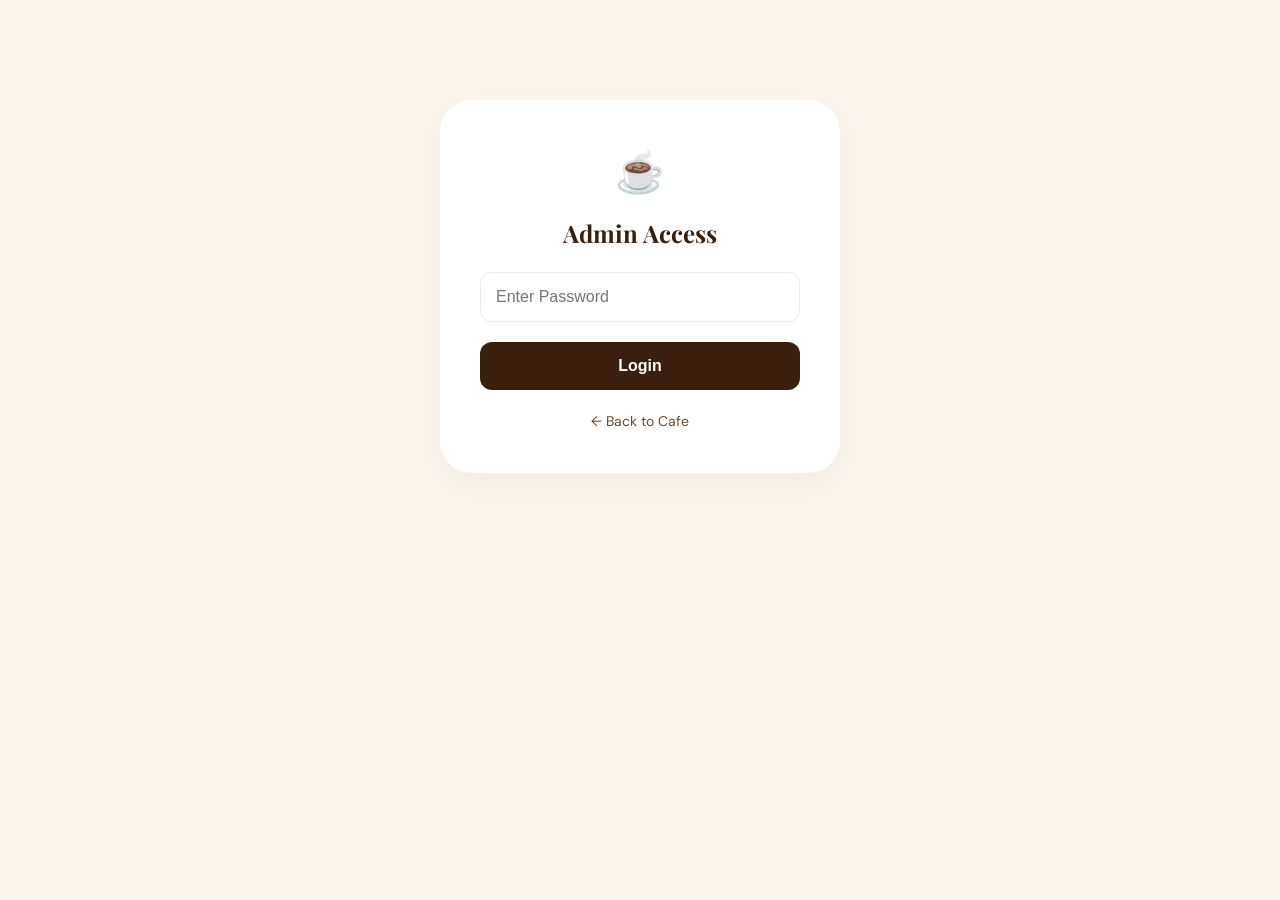
<file: admin.html>
<!DOCTYPE html>
<html lang="en">
<head>
    <meta charset="UTF-8">
    <meta name="viewport" content="width=device-width, initial-scale=1.0">
    <title>One O Eight | Admin Dashboard</title>
    <link href="https://fonts.googleapis.com/css2?family=Playfair+Display:ital,wght@0,400;0,600;0,700;1,400&family=DM+Sans:wght@400;500;600&display=swap" rel="stylesheet">
    <link rel="stylesheet" href="style.css">
    <style>
        body {
            background: var(--cream);
            font-family: 'DM Sans', sans-serif;
        }
        
        .admin-nav {
            background: white;
            padding: 20px 5%;
            display: flex;
            justify-content: space-between;
            align-items: center;
            box-shadow: 0 4px 20px rgba(0,0,0,0.03);
            position: sticky;
            top: 0;
            z-index: 100;
        }
        
        .admin-container {
            max-width: 1200px;
            margin: 40px auto;
            padding: 0 5%;
            display: none; /* hidden until login */
        }
        
        /* LOGIN SCREEN */
        .login-screen {
            max-width: 400px;
            margin: 100px auto;
            background: white;
            padding: 40px;
            border-radius: var(--radius-lg);
            box-shadow: 0 10px 40px rgba(0,0,0,0.05);
            text-align: center;
        }
        
        .login-screen h2 {
            font-family: 'Playfair Display', serif;
            color: var(--espresso);
            margin-bottom: 20px;
        }
        
        .login-input {
            width: 100%;
            padding: 15px;
            border: 1px solid var(--border-light);
            border-radius: var(--radius-sm);
            margin-bottom: 20px;
            font-size: 16px;
        }
        
        .login-btn {
            width: 100%;
            padding: 15px;
            background: var(--espresso);
            color: white;
            border: none;
            border-radius: var(--radius-sm);
            font-size: 16px;
            font-weight: 600;
            cursor: pointer;
        }
        
        .error-msg {
            color: #e74c3c;
            font-size: 14px;
            margin-top: 10px;
            display: none;
        }
        
        /* DASHBOARD GRID */
        .dashboard-header {
            display: flex;
            justify-content: space-between;
            align-items: flex-end;
            margin-bottom: 30px;
        }
        
        .dashboard-header h1 {
            font-family: 'Playfair Display', serif;
            color: var(--espresso);
            font-size: 36px;
            margin-bottom: 10px;
        }
        
        .dashboard-stats {
            display: grid;
            grid-template-columns: repeat(auto-fit, minmax(250px, 1fr));
            gap: 20px;
            margin-bottom: 40px;
        }
        
        .stat-card {
            background: white;
            padding: 30px;
            border-radius: var(--radius-md);
            box-shadow: 0 4px 15px rgba(0,0,0,0.02);
            border-top: 4px solid var(--coffee-brown);
        }
        
        .stat-val {
            font-size: 36px;
            font-family: 'Playfair Display', serif;
            color: var(--espresso);
            margin-bottom: 5px;
            display: block;
        }
        
        .stat-label {
            color: var(--text-mid);
            font-weight: 500;
            text-transform: uppercase;
            letter-spacing: 1px;
            font-size: 12px;
        }
        
        .dashboard-content {
            display: grid;
            grid-template-columns: 2fr 1fr;
            gap: 30px;
        }
        
        .card-panel {
            background: white;
            padding: 30px;
            border-radius: var(--radius-md);
            box-shadow: 0 4px 15px rgba(0,0,0,0.02);
        }
        
        .card-panel h3 {
            font-family: 'Playfair Display', serif;
            color: var(--espresso);
            margin-bottom: 20px;
            padding-bottom: 15px;
            border-bottom: 1px solid var(--border-light);
            display: flex;
            justify-content: space-between;
        }
        
        /* ORDERS LIST */
        .order-item {
            border: 1px solid var(--border-light);
            border-radius: var(--radius-sm);
            padding: 20px;
            margin-bottom: 15px;
        }
        
        .order-header {
            display: flex;
            justify-content: space-between;
            margin-bottom: 15px;
            color: var(--text-mid);
            font-size: 14px;
        }
        
        .order-id {
            font-weight: bold;
            color: var(--espresso);
        }
        
        .order-products {
            list-style: none;
            padding: 0;
            margin-bottom: 15px;
        }
        
        .order-products li {
            display: flex;
            justify-content: space-between;
            padding: 8px 0;
            border-bottom: 1px dashed var(--border-light);
            font-size: 15px;
        }
        
        .order-total {
            text-align: right;
            font-weight: bold;
            color: var(--espresso);
            font-size: 18px;
        }
        
        /* ACTIVITY LOG */
        .activity-list {
            list-style: none;
            padding: 0;
        }
        
        .activity-list li {
            padding: 12px 0;
            border-bottom: 1px solid var(--border-light);
            font-size: 14px;
            line-height: 1.5;
        }
        
        .btn-danger {
            background: #ffeaa7;
            color: #d35400;
            border: 1px solid #fdcb6e;
            padding: 8px 15px;
            border-radius: var(--radius-sm);
            cursor: pointer;
            font-weight: 600;
            font-size: 12px;
            transition: all 0.2s;
        }
        
        .btn-danger:hover {
            background: #fdcb6e;
        }
        
        @media(max-width: 900px) {
            .dashboard-content { grid-template-columns: 1fr; }
        }
        /* MENU MANAGEMENT */
        .menu-table {
            width: 100%;
            border-collapse: collapse;
            margin-top: 20px;
        }
        .menu-table th, .menu-table td {
            padding: 15px;
            text-align: left;
            border-bottom: 1px solid var(--border-light);
        }
        .menu-table th {
            font-weight: 600;
            color: var(--text-mid);
            font-size: 13px;
            text-transform: uppercase;
        }
        .menu-thumb {
            width: 50px;
            height: 50px;
            border-radius: 4px;
            object-fit: cover;
        }
        .action-btns {
            display: flex;
            gap: 10px;
        }
        .btn-edit {
            background: #e3f2fd;
            color: #1976d2;
            border: 1px solid #90caf9;
            padding: 5px 10px;
            border-radius: 4px;
            cursor: pointer;
            font-size: 12px;
        }
        .btn-delete {
            background: #ffebee;
            color: #d32f2f;
            border: 1px solid #ef9a9a;
            padding: 5px 10px;
            border-radius: 4px;
            cursor: pointer;
            font-size: 12px;
        }
        
        /* Modal Styles */
        .modal {
            display: none;
            position: fixed;
            top: 0; left: 0; width: 100%; height: 100%;
            background: rgba(0,0,0,0.5);
            z-index: 1000;
            justify-content: center;
            align-items: center;
        }
        .modal-content {
            background: white;
            padding: 40px;
            border-radius: var(--radius-md);
            width: 90%;
            max-width: 500px;
            box-shadow: 0 10px 40px rgba(0,0,0,0.2);
        }
        .modal-header {
            display: flex;
            justify-content: space-between;
            align-items: center;
            margin-bottom: 25px;
        }
        .modal-header h3 {
            margin: 0;
            font-family: 'Playfair Display', serif;
        }
        .close-modal {
            background: none; border: none; font-size: 24px; cursor: pointer;
        }
        .form-group {
            margin-bottom: 15px;
        }
        .form-group label {
            display: block;
            font-size: 14px;
            font-weight: 600;
            margin-bottom: 5px;
            color: var(--text-mid);
        }
        .form-control {
            width: 100%;
            padding: 10px;
            border: 1px solid var(--border-light);
            border-radius: 4px;
            font-family: inherit;
        }
        .btn-save {
            width: 100%;
            padding: 12px;
            background: var(--espresso);
            color: white;
            border: none;
            border-radius: 4px;
            font-weight: 600;
            cursor: pointer;
            margin-top: 10px;
        }

        .tab-nav {
            display: flex;
            gap: 20px;
            margin-bottom: 30px;
            border-bottom: 1px solid var(--border-light);
            padding-bottom: 10px;
        }
        .tab-btn {
            background: none; border: none; font-weight: 600; color: var(--text-mid); cursor: pointer; padding: 5px 0; position: relative;
        }
        .tab-btn.active {
            color: var(--espresso);
        }
        .tab-btn.active::after {
            content: ''; position: absolute; bottom: -11px; left: 0; width: 100%; height: 2px; background: var(--espresso);
        }
    </style>
</head>
<body>

    <!-- LOGIN SCREEN -->
    <div class="login-screen" id="login-screen">
        <div style="font-size: 40px; margin-bottom: 10px;">☕</div>
        <h2>Admin Access</h2>
        <input type="password" id="admin-pwd" class="login-input" placeholder="Enter Password" onkeypress="handleEnter(event)">
        <button class="login-btn" onclick="checkLogin()">Login</button>
        <div class="error-msg" id="login-error">Incorrect password. Hint: admin123</div>
        <a href="index.html" style="display: block; margin-top: 20px; color: var(--text-mid); text-decoration: none; font-size: 14px;">← Back to Cafe</a>
    </div>

    <!-- DASHBOARD -->
    <div id="admin-dashboard" style="display: none;">
        <nav class="admin-nav">
            <div class="nav-logo">
                <span class="nav-logo-text">ONE O EIGHT</span>
                <span class="nav-logo-sub">ADMINISTRATOR</span>
            </div>
            <div>
                <a href="index.html" style="color: var(--espresso); font-weight: 600; text-decoration: none; margin-right: 20px;">View Live Site</a>
                <button onclick="logout()" style="background: none; border: none; font-weight: bold; cursor: pointer; color: var(--text-mid);">Logout</button>
            </div>
        </nav>
        
        <div class="admin-container">
            <div class="tab-nav">
                <button class="tab-btn active" onclick="switchTab('overview')">Overview</button>
                <button class="tab-btn" onclick="switchTab('menu')">Menu Management</button>
            </div>

            <div id="overview-tab">
                <div class="dashboard-header">
                    <div>
                        <h1>Overview</h1>
                        <p>Live session statistics and orders.</p>
                    </div>
                    <button class="btn-danger" onclick="clearData()">Clear All Data</button>
                </div>
                
                <div class="dashboard-stats">
                    <div class="stat-card">
                        <span class="stat-val" id="stat-orders">0</span>
                        <span class="stat-label">Total Orders</span>
                    </div>
                    <div class="stat-card">
                        <span class="stat-val" id="stat-revenue">₹0</span>
                        <span class="stat-label">Total Revenue</span>
                    </div>
                    <div class="stat-card">
                        <span class="stat-val" id="stat-bookings">0</span>
                        <span class="stat-label">Table Bookings</span>
                    </div>
                </div>
                
                <div class="dashboard-content">
                    <div class="card-panel">
                        <h3>Recent Orders</h3>
                        <div id="orders-container">
                            <!-- Orders rendered by JS -->
                            <div style="color: var(--text-light); text-align: center; padding: 40px 0;">No orders placed yet.</div>
                        </div>
                    </div>
                    
                    <div class="card-panel">
                        <h3>Activity Log</h3>
                        <ul class="activity-list" id="activity-list">
                            <!-- Activity rendered by JS -->
                            <li style="color: var(--text-light);">No recent activity.</li>
                        </ul>
                    </div>
                </div>
            </div>

            <div id="menu-tab" style="display: none;">
                <div class="dashboard-header">
                    <div>
                        <h1>Menu Management</h1>
                        <p>Add, edit, or remove items from your menu.</p>
                    </div>
                    <button class="login-btn" style="width: auto; padding: 10px 20px;" onclick="openAddModal()">Add New Item</button>
                </div>
                
                <div class="card-panel">
                    <table class="menu-table">
                        <thead>
                            <tr>
                                <th>Image</th>
                                <th>Name</th>
                                <th>Category</th>
                                <th>Price</th>
                                <th>Actions</th>
                            </tr>
                        </thead>
                        <tbody id="menu-management-list">
                            <!-- Items rendered by JS -->
                        </tbody>
                    </table>
                </div>
            </div>
        </div>
    </div>

    <!-- MODAL FOR ADD/EDIT ITEM -->
    <div class="modal" id="item-modal">
        <div class="modal-content">
            <div class="modal-header">
                <h3 id="modal-title">Add Menu Item</h3>
                <button class="close-modal" onclick="closeModal()">×</button>
            </div>
            <form id="item-form" onsubmit="saveItem(event)">
                <input type="hidden" id="edit-id">
                <div class="form-group">
                    <label>Item Name</label>
                    <input type="text" id="item-name" class="form-control" required placeholder="e.g. Avocado Toast">
                </div>
                <div class="form-group">
                    <label>Category</label>
                    <select id="item-cat" class="form-control" required>
                        <option value="coffee">Coffee</option>
                        <option value="smoothies">Smoothies</option>
                        <option value="cold">Cold Coffee</option>
                        <option value="wellness">Wellness</option>
                    </select>
                </div>
                <div class="form-group">
                    <label>Price (₹)</label>
                    <input type="number" id="item-price" class="form-control" required placeholder="e.g. 250">
                </div>
                <div class="form-group">
                    <label>Product Image</label>
                    <input type="file" id="item-image-file" class="form-control" accept="image/*">
                    <input type="hidden" id="item-img-url">
                    <div id="upload-status" style="font-size: 11px; color: var(--text-light); margin-top: 4px;"></div>
                </div>
                <div class="form-group">
                    <label>Tags (comma separated)</label>
                    <input type="text" id="item-tags" class="form-control" placeholder="e.g. vegan, wholefood, protein">
                </div>
                <button type="submit" class="btn-save">Save Item</button>
            </form>
        </div>
    </div>


    <script src="admin.js"></script>
</body>
</html>
</file>
<file: style.css>
/* ===== IMPORTS ===== */
@import url('https://fonts.googleapis.com/css2?family=Playfair+Display:ital,wght@0,400;0,600;0,700;1,400&family=DM+Sans:wght@300;400;500;600&display=swap');

/* ===== RESET & BASE ===== */
*, *::before, *::after {
    margin: 0;
    padding: 0;
    box-sizing: border-box;
}

:root {
    --cream: #fdf6ee;
    --warm-white: #fffdf9;
    --biscuit: #f5e6cf;
    --tan: #e8d0a9;
    --coffee-brown: #6b3f1f;
    --espresso: #3b1f0e;
    --mocha: #a0522d;
    --sage: #7a9e7e;
    --sage-light: #d4e6d5;
    --dusty-rose: #e8a598;
    --rose-light: #fce8e4;
    --sky: #a8c8e8;
    --sky-light: #e4f0f8;
    --gold: #c9963a;
    --gold-light: #fdf0d6;
    --text-dark: #2c1a0e;
    --text-mid: #6b4a30;
    --text-light: #a07850;
    --shadow-warm: rgba(107, 63, 31, 0.08);
    --shadow-md: rgba(107, 63, 31, 0.14);
    --shadow-lg: rgba(107, 63, 31, 0.2);
    --border-light: rgba(107, 63, 31, 0.1);
    --radius-sm: 12px;
    --radius-md: 20px;
    --radius-lg: 32px;
    --radius-xl: 48px;
}

html { scroll-behavior: smooth; }

body {
    font-family: 'DM Sans', sans-serif;
    background-color: var(--cream);
    color: var(--text-dark);
    overflow-x: hidden;
    line-height: 1.6;
}

/* ===== SCROLLBAR ===== */
::-webkit-scrollbar { width: 6px; }
::-webkit-scrollbar-track { background: var(--biscuit); }
::-webkit-scrollbar-thumb { background: var(--tan); border-radius: 10px; }

/* ===== NAV ===== */
nav {
    position: fixed;
    top: 0;
    width: 100%;
    z-index: 1000;
    padding: 0 6%;
    height: 72px;
    display: flex;
    align-items: center;
    justify-content: space-between;
    background: rgba(253, 246, 238, 0.85);
    backdrop-filter: blur(20px);
    -webkit-backdrop-filter: blur(20px);
    border-bottom: 1px solid var(--border-light);
    transition: all 0.3s ease;
}

.nav-logo {
    display: flex;
    align-items: center;
    gap: 10px;
    cursor: pointer;
}

.nav-logo-icon {
    width: 38px;
    height: 38px;
    background: var(--coffee-brown);
    border-radius: 50%;
    display: flex;
    align-items: center;
    justify-content: center;
    font-size: 18px;
    flex-shrink: 0;
}

.nav-logo-text {
    font-family: 'Playfair Display', serif;
    font-size: 20px;
    font-weight: 700;
    color: var(--espresso);
    letter-spacing: 0.3px;
    line-height: 1.1;
}

.nav-logo-sub {
    font-size: 10px;
    font-weight: 400;
    color: var(--text-light);
    letter-spacing: 2px;
    text-transform: uppercase;
    display: block;
}

.nav-links {
    display: flex;
    align-items: center;
    gap: 8px;
}

.nav-links a {
    color: var(--text-mid);
    text-decoration: none;
    font-size: 14px;
    font-weight: 500;
    padding: 8px 18px;
    border-radius: 50px;
    transition: all 0.25s ease;
    letter-spacing: 0.3px;
}

.nav-links a:hover {
    background: var(--biscuit);
    color: var(--coffee-brown);
}

.nav-cta {
    background: var(--coffee-brown) !important;
    color: white !important;
    padding: 9px 22px !important;
}

.nav-cta:hover {
    background: var(--espresso) !important;
    color: white !important;
}

/* ===== HERO ===== */
.hero {
    min-height: 100vh;
    display: grid;
    grid-template-columns: 1fr 1fr;
    align-items: center;
    padding: 0 8%;
    gap: 60px;
    padding-top: 72px;
    background: var(--warm-white);
    position: relative;
    overflow: hidden;
}

.hero::before {
    content: '';
    position: absolute;
    top: -100px;
    right: -100px;
    width: 600px;
    height: 600px;
    border-radius: 50%;
    background: radial-gradient(circle, var(--biscuit) 0%, transparent 70%);
    z-index: 0;
}

.hero::after {
    content: '';
    position: absolute;
    bottom: -80px;
    left: 10%;
    width: 400px;
    height: 400px;
    border-radius: 50%;
    background: radial-gradient(circle, var(--sage-light) 0%, transparent 70%);
    z-index: 0;
    opacity: 0.6;
}

.hero-content {
    position: relative;
    z-index: 1;
}

.hero-badge {
    display: inline-flex;
    align-items: center;
    gap: 8px;
    background: var(--gold-light);
    border: 1px solid rgba(201, 150, 58, 0.25);
    color: var(--gold);
    font-size: 12px;
    font-weight: 600;
    letter-spacing: 1.5px;
    text-transform: uppercase;
    padding: 7px 16px;
    border-radius: 50px;
    margin-bottom: 28px;
    animation: fadeUp 0.8s ease both;
}

.hero-badge::before {
    content: '✦';
    font-size: 10px;
}

.hero h1 {
    font-family: 'Playfair Display', serif;
    font-size: clamp(42px, 5vw, 68px);
    font-weight: 700;
    line-height: 1.1;
    color: var(--espresso);
    margin-bottom: 20px;
    animation: fadeUp 0.8s ease 0.1s both;
}

.hero h1 em {
    font-style: italic;
    color: var(--mocha);
}

.hero-desc {
    font-size: 17px;
    color: var(--text-mid);
    font-weight: 300;
    max-width: 460px;
    line-height: 1.8;
    margin-bottom: 40px;
    animation: fadeUp 0.8s ease 0.2s both;
}

.hero-actions {
    display: flex;
    gap: 14px;
    flex-wrap: wrap;
    animation: fadeUp 0.8s ease 0.3s both;
}

.btn-primary {
    display: inline-flex;
    align-items: center;
    gap: 8px;
    padding: 15px 30px;
    background: var(--coffee-brown);
    color: white;
    border: none;
    border-radius: 50px;
    font-family: 'DM Sans', sans-serif;
    font-size: 15px;
    font-weight: 600;
    cursor: pointer;
    text-decoration: none;
    transition: all 0.3s ease;
    box-shadow: 0 4px 20px rgba(107, 63, 31, 0.3);
    letter-spacing: 0.2px;
}

.btn-primary:hover {
    background: var(--espresso);
    transform: translateY(-2px);
    box-shadow: 0 8px 28px rgba(107, 63, 31, 0.4);
}

.btn-secondary {
    display: inline-flex;
    align-items: center;
    gap: 8px;
    padding: 15px 28px;
    background: transparent;
    color: var(--coffee-brown);
    border: 1.5px solid var(--coffee-brown);
    border-radius: 50px;
    font-family: 'DM Sans', sans-serif;
    font-size: 15px;
    font-weight: 600;
    cursor: pointer;
    text-decoration: none;
    transition: all 0.3s ease;
}

.btn-secondary:hover {
    background: var(--biscuit);
    transform: translateY(-2px);
}

/* Hero Image Collage */
.hero-visual {
    position: relative;
    z-index: 1;
    height: 580px;
    animation: fadeIn 1s ease 0.4s both;
}

.hero-img-main {
    position: absolute;
    width: 340px;
    height: 400px;
    object-fit: cover;
    border-radius: var(--radius-lg);
    top: 0;
    right: 0;
    box-shadow: 0 20px 60px var(--shadow-lg);
}

.hero-img-small {
    position: absolute;
    width: 200px;
    height: 220px;
    object-fit: cover;
    border-radius: var(--radius-md);
    bottom: 0;
    left: 0;
    box-shadow: 0 12px 40px var(--shadow-md);
    border: 4px solid var(--warm-white);
}

.hero-float-card {
    position: absolute;
    bottom: 80px;
    right: 10px;
    background: white;
    border-radius: var(--radius-md);
    padding: 16px 20px;
    box-shadow: 0 8px 30px var(--shadow-md);
    display: flex;
    align-items: center;
    gap: 12px;
    font-size: 13px;
    font-weight: 600;
    color: var(--espresso);
    animation: float 3s ease-in-out infinite;
    border: 1px solid var(--border-light);
}

.hero-float-card .float-emoji {
    font-size: 28px;
}

.hero-float-card .float-label {
    font-size: 11px;
    font-weight: 400;
    color: var(--text-light);
    display: block;
    margin-top: 2px;
}

/* ===== STATS STRIP ===== */
.stats-strip {
    background: var(--coffee-brown);
    padding: 24px 8%;
    display: flex;
    justify-content: space-around;
    gap: 20px;
    flex-wrap: wrap;
}

.stat-item {
    text-align: center;
    color: white;
}

.stat-number {
    font-family: 'Playfair Display', serif;
    font-size: 28px;
    font-weight: 700;
    display: block;
}

.stat-label {
    font-size: 12px;
    opacity: 0.7;
    letter-spacing: 1.5px;
    text-transform: uppercase;
    font-weight: 400;
}

/* ===== MENU SECTION ===== */
.menu-section {
    padding: 80px 6% 60px;
    background: var(--warm-white);
}

.section-header {
    text-align: center;
    margin-bottom: 60px;
}

.section-eyebrow {
    display: inline-block;
    font-size: 12px;
    font-weight: 600;
    letter-spacing: 2.5px;
    text-transform: uppercase;
    color: var(--mocha);
    margin-bottom: 14px;
}

.section-header h2 {
    font-family: 'Playfair Display', serif;
    font-size: clamp(32px, 4vw, 48px);
    font-weight: 700;
    color: var(--espresso);
    line-height: 1.2;
    margin-bottom: 14px;
}

.section-header p {
    font-size: 16px;
    color: var(--text-light);
    font-weight: 300;
    max-width: 500px;
    margin: 0 auto;
}

/* Category Filter Tabs */
.category-tabs {
    display: flex;
    justify-content: center;
    gap: 10px;
    flex-wrap: wrap;
    margin-bottom: 50px;
}

.cat-tab {
    padding: 10px 22px;
    border-radius: 50px;
    font-size: 14px;
    font-weight: 500;
    cursor: pointer;
    border: 1.5px solid var(--border-light);
    background: transparent;
    color: var(--text-mid);
    transition: all 0.25s ease;
    font-family: 'DM Sans', sans-serif;
    display: flex;
    align-items: center;
    gap: 7px;
}

.cat-tab:hover {
    border-color: var(--coffee-brown);
    color: var(--coffee-brown);
    background: var(--gold-light);
}

.cat-tab.active {
    background: var(--coffee-brown);
    color: white;
    border-color: var(--coffee-brown);
    box-shadow: 0 4px 16px rgba(107, 63, 31, 0.25);
}

/* Category Block */
.category-block {
    margin-bottom: 70px;
}

.category-block.hidden { display: none; }

.category-heading {
    display: flex;
    align-items: center;
    gap: 16px;
    margin-bottom: 32px;
}

.category-heading h3 {
    font-family: 'Playfair Display', serif;
    font-size: 26px;
    font-weight: 600;
    color: var(--espresso);
}

.category-line {
    flex: 1;
    height: 1px;
    background: linear-gradient(to right, var(--tan), transparent);
}

.category-emoji {
    font-size: 22px;
}

/* Menu Grid */
.menu-grid {
    display: grid;
    grid-template-columns: repeat(auto-fill, minmax(260px, 1fr));
    gap: 24px;
}

/* Menu Card */
.menu-card {
    background: white;
    border-radius: var(--radius-md);
    overflow: hidden;
    border: 1px solid var(--border-light);
    transition: all 0.35s cubic-bezier(0.4, 0, 0.2, 1);
    cursor: pointer;
    position: relative;
}

.menu-card:hover {
    transform: translateY(-8px);
    box-shadow: 0 20px 50px var(--shadow-md);
    border-color: var(--tan);
}

.card-img-wrap {
    position: relative;
    height: 180px;
    overflow: hidden;
    background: var(--biscuit);
}

.card-img-wrap img {
    width: 100%;
    height: 100%;
    object-fit: cover;
    transition: transform 0.5s ease;
}

.menu-card:hover .card-img-wrap img {
    transform: scale(1.07);
}

.card-img-placeholder {
    width: 100%;
    height: 100%;
    display: flex;
    align-items: center;
    justify-content: center;
    font-size: 52px;
    background: linear-gradient(135deg, var(--biscuit), var(--tan));
}

.card-tags-overlay {
    position: absolute;
    top: 12px;
    left: 12px;
    display: flex;
    flex-direction: column;
    gap: 6px;
}

.tag {
    display: inline-flex;
    align-items: center;
    gap: 5px;
    font-size: 10px;
    font-weight: 700;
    padding: 4px 10px;
    border-radius: 50px;
    letter-spacing: 0.8px;
    text-transform: uppercase;
    backdrop-filter: blur(8px);
}

.tag.vegan {
    background: rgba(122, 158, 126, 0.9);
    color: white;
}

.tag.sugar-free {
    background: rgba(168, 200, 232, 0.9);
    color: #1a4a70;
}

.tag.protein {
    background: rgba(232, 165, 152, 0.9);
    color: #7a2010;
}

.tag.wholefood {
    background: rgba(201, 150, 58, 0.9);
    color: white;
}

.card-body {
    padding: 18px 20px 20px;
}

.card-name {
    font-family: 'Playfair Display', serif;
    font-size: 18px;
    font-weight: 600;
    color: var(--espresso);
    margin-bottom: 8px;
    line-height: 1.3;
}

.card-footer {
    display: flex;
    align-items: center;
    justify-content: space-between;
    margin-top: 14px;
}

.card-price {
    font-size: 20px;
    font-weight: 700;
    color: var(--coffee-brown);
    font-family: 'Playfair Display', serif;
}

.card-price span {
    font-size: 13px;
    font-weight: 400;
    color: var(--text-light);
    font-family: 'DM Sans', sans-serif;
}

.card-add-btn {
    width: 36px;
    height: 36px;
    border-radius: 50%;
    background: var(--coffee-brown);
    color: white;
    border: none;
    font-size: 20px;
    display: flex;
    align-items: center;
    justify-content: center;
    cursor: pointer;
    transition: all 0.25s ease;
    line-height: 1;
}

.card-add-btn:hover {
    background: var(--espresso);
    transform: scale(1.1);
}

/* ===== BOOKING SECTION ===== */
.booking-section {
    padding: 80px 6%;
    background: var(--biscuit);
}

.booking-wrap {
    max-width: 680px;
    margin: 0 auto;
    background: white;
    border-radius: var(--radius-lg);
    padding: 56px;
    box-shadow: 0 20px 60px var(--shadow-warm);
    text-align: center;
    border: 1px solid var(--border-light);
}

.booking-wrap .section-header {
    margin-bottom: 36px;
}

.form-grid {
    display: grid;
    grid-template-columns: 1fr 1fr;
    gap: 16px;
    margin-bottom: 16px;
}

.form-field {
    display: flex;
    flex-direction: column;
    align-items: flex-start;
    gap: 6px;
}

.form-field.full { grid-column: 1 / -1; }

.form-field label {
    font-size: 12px;
    font-weight: 600;
    letter-spacing: 1px;
    text-transform: uppercase;
    color: var(--text-light);
}

.form-input {
    width: 100%;
    padding: 13px 18px;
    border: 1.5px solid var(--border-light);
    border-radius: var(--radius-sm);
    font-family: 'DM Sans', sans-serif;
    font-size: 15px;
    color: var(--text-dark);
    background: var(--warm-white);
    outline: none;
    transition: all 0.25s ease;
    -webkit-appearance: none;
    appearance: none;
}

.form-input:focus {
    border-color: var(--coffee-brown);
    background: white;
    box-shadow: 0 0 0 3px rgba(107, 63, 31, 0.08);
}

.form-input option { background: white; }

.btn-book {
    width: 100%;
    padding: 16px;
    border-radius: var(--radius-sm);
    background: var(--coffee-brown);
    color: white;
    font-family: 'DM Sans', sans-serif;
    font-size: 16px;
    font-weight: 600;
    border: none;
    cursor: pointer;
    transition: all 0.3s ease;
    margin-top: 8px;
    letter-spacing: 0.3px;
}

.btn-book:hover {
    background: var(--espresso);
    transform: translateY(-2px);
    box-shadow: 0 8px 24px rgba(107, 63, 31, 0.3);
}

.confirm-msg {
    margin-top: 18px;
    color: var(--sage);
    font-weight: 600;
    font-size: 15px;
    display: flex;
    align-items: center;
    justify-content: center;
    gap: 8px;
}

/* ===== ADMIN SECTION ===== */
.admin-section {
    display: none;
    padding: 80px 6%;
    background: var(--warm-white);
}

.admin-wrap {
    max-width: 700px;
    margin: 0 auto;
}

.admin-stats {
    display: grid;
    grid-template-columns: repeat(3, 1fr);
    gap: 20px;
    margin-bottom: 36px;
}

.admin-stat {
    background: white;
    border: 1px solid var(--border-light);
    border-radius: var(--radius-md);
    padding: 28px 20px;
    text-align: center;
    box-shadow: 0 4px 16px var(--shadow-warm);
}

.admin-stat-val {
    font-family: 'Playfair Display', serif;
    font-size: 36px;
    font-weight: 700;
    color: var(--coffee-brown);
    display: block;
    margin-bottom: 6px;
}

.admin-stat-label {
    font-size: 12px;
    color: var(--text-light);
    text-transform: uppercase;
    letter-spacing: 1.5px;
    font-weight: 500;
}

.admin-actions {
    display: flex;
    gap: 14px;
    justify-content: center;
    flex-wrap: wrap;
}

.btn-admin {
    padding: 13px 28px;
    border-radius: var(--radius-sm);
    font-family: 'DM Sans', sans-serif;
    font-size: 14px;
    font-weight: 600;
    cursor: pointer;
    border: 1.5px solid var(--coffee-brown);
    transition: all 0.25s ease;
    letter-spacing: 0.3px;
}

.btn-admin.filled {
    background: var(--coffee-brown);
    color: white;
}

.btn-admin.filled:hover {
    background: var(--espresso);
    box-shadow: 0 6px 20px rgba(107, 63, 31, 0.3);
    transform: translateY(-2px);
}

.btn-admin.outline {
    background: transparent;
    color: var(--coffee-brown);
}

.btn-admin.outline:hover {
    background: var(--biscuit);
    transform: translateY(-2px);
}

/* ===== FOOTER ===== */
footer {
    background: var(--espresso);
    color: rgba(255,255,255,0.75);
    text-align: center;
    padding: 32px 6%;
    font-size: 13px;
    line-height: 2;
}

footer strong {
    color: var(--tan);
    font-family: 'Playfair Display', serif;
    font-size: 16px;
    font-weight: 600;
    display: block;
    margin-bottom: 4px;
}

/* ===== ANIMATIONS ===== */
@keyframes fadeUp {
    from { opacity: 0; transform: translateY(24px); }
    to { opacity: 1; transform: translateY(0); }
}

@keyframes fadeIn {
    from { opacity: 0; }
    to { opacity: 1; }
}

@keyframes float {
    0%, 100% { transform: translateY(0); }
    50% { transform: translateY(-10px); }
}

/* ===== RESPONSIVE ===== */
@media (max-width: 900px) {
    .hero {
        grid-template-columns: 1fr;
        padding: 100px 6% 60px;
        text-align: center;
    }

    .hero-visual { display: none; }

    .hero-actions { justify-content: center; }

    .form-grid { grid-template-columns: 1fr; }

    .admin-stats { grid-template-columns: 1fr 1fr; }
}

@media (max-width: 600px) {
    .nav-links a:not(.nav-cta) { display: none; }
    .menu-grid { grid-template-columns: 1fr; }
    .booking-wrap { padding: 32px 20px; }
    .stats-strip { padding: 20px 5%; }
    .admin-stats { grid-template-columns: 1fr; }
}

/* ===== CART SYSTEM ===== */
.cart-float-btn {
    position: fixed;
    bottom: 30px;
    right: 30px;
    width: 60px;
    height: 60px;
    border-radius: 50%;
    background: var(--coffee-brown);
    color: white;
    border: none;
    font-size: 24px;
    cursor: pointer;
    box-shadow: 0 10px 30px var(--shadow-lg);
    z-index: 1000;
    transition: all 0.3s ease;
    display: none;
}

.cart-float-btn.visible {
    display: flex;
    align-items: center;
    justify-content: center;
}

.cart-float-btn:hover {
    transform: translateY(-5px);
    background: var(--espresso);
}

.cart-badge {
    position: absolute;
    top: -5px;
    right: -5px;
    background: #e74c3c;
    color: white;
    font-size: 12px;
    font-weight: bold;
    width: 24px;
    height: 24px;
    border-radius: 50%;
    display: flex;
    align-items: center;
    justify-content: center;
    border: 2px solid var(--cream);
}

.cart-overlay {
    position: fixed;
    top: 0;
    left: 0;
    width: 100%;
    height: 100%;
    background: rgba(0,0,0,0.5);
    z-index: 1001;
    backdrop-filter: blur(4px);
    opacity: 0;
    visibility: hidden;
    transition: all 0.3s ease;
}

.cart-overlay.active {
    opacity: 1;
    visibility: visible;
}

.cart-sidebar {
    position: fixed;
    top: 0;
    right: -400px;
    width: 400px;
    max-width: 100vw;
    height: 100vh;
    background: var(--warm-white);
    z-index: 1002;
    box-shadow: -10px 0 30px rgba(0,0,0,0.1);
    transition: right 0.3s ease;
    display: flex;
    flex-direction: column;
}

.cart-sidebar.active {
    right: 0;
}

.cart-header {
    padding: 20px 30px;
    border-bottom: 1px solid var(--border-light);
    display: flex;
    justify-content: space-between;
    align-items: center;
    background: white;
}

.cart-header h3 {
    font-family: 'Playfair Display', serif;
    color: var(--espresso);
    font-size: 22px;
}

.close-cart {
    background: none;
    border: none;
    font-size: 28px;
    cursor: pointer;
    color: var(--text-light);
}

.cart-items {
    flex: 1;
    overflow-y: auto;
    padding: 20px 30px;
}

.empty-cart-msg {
    text-align: center;
    color: var(--text-light);
    margin-top: 50px;
    font-size: 16px;
}

.cart-item {
    display: flex;
    justify-content: space-between;
    align-items: center;
    padding: 15px 0;
    border-bottom: 1px dashed var(--border-light);
}

.cart-item-info {
    flex: 1;
}

.cart-item-name {
    font-weight: 600;
    color: var(--text-dark);
    margin-bottom: 5px;
    font-size: 15px;
}

.cart-item-price {
    color: var(--coffee-brown);
    font-size: 14px;
}

.cart-item-actions {
    display: flex;
    align-items: center;
    gap: 10px;
}

.qty-btn {
    width: 28px;
    height: 28px;
    border-radius: 5px;
    border: 1px solid var(--border-light);
    background: white;
    cursor: pointer;
    display: flex;
    align-items: center;
    justify-content: center;
    color: var(--text-dark);
}

.qty-display {
    font-size: 14px;
    font-weight: 600;
    width: 20px;
    text-align: center;
}

.cart-footer {
    padding: 20px 30px;
    background: white;
    border-top: 1px solid var(--border-light);
}

.cart-summary-line {
    display: flex;
    justify-content: space-between;
    margin-bottom: 10px;
    color: var(--text-mid);
    font-size: 15px;
}

.cart-summary-line.total {
    font-weight: 700;
    font-size: 20px;
    color: var(--espresso);
    margin-top: 15px;
    padding-top: 15px;
    border-top: 1px solid var(--border-light);
}

.btn-checkout {
    width: 100%;
    padding: 15px;
    background: var(--coffee-brown);
    color: white;
    border: none;
    border-radius: var(--radius-sm);
    font-size: 16px;
    font-weight: 600;
    margin-top: 20px;
    cursor: pointer;
    transition: all 0.3s;
}

.btn-checkout:disabled {
    background: var(--border-light);
    cursor: not-allowed;
}

/* ===== NAV ORDER BUTTON ===== */
.nav-order-btn {
    background: linear-gradient(135deg, var(--mocha), var(--coffee-brown)) !important;
    color: white !important;
    padding: 9px 20px !important;
    border-radius: 50px !important;
    font-weight: 600 !important;
    font-size: 13px !important;
    letter-spacing: 0.2px !important;
    box-shadow: 0 4px 14px rgba(107, 63, 31, 0.25) !important;
    transition: all 0.3s ease !important;
}

.nav-order-btn:hover {
    transform: translateY(-2px) !important;
    box-shadow: 0 8px 22px rgba(107, 63, 31, 0.4) !important;
    background: linear-gradient(135deg, var(--coffee-brown), var(--espresso)) !important;
}

/* ===== INFO / VISIT US SECTION ===== */
.info-section {
    padding: 80px 6%;
    background: var(--cream);
}

.info-grid {
    display: grid;
    grid-template-columns: repeat(3, 1fr);
    gap: 28px;
    max-width: 1100px;
    margin: 0 auto;
}

.info-card {
    background: white;
    border-radius: var(--radius-md);
    border: 1px solid var(--border-light);
    padding: 36px 28px;
    text-align: center;
    box-shadow: 0 4px 20px var(--shadow-warm);
    transition: all 0.35s cubic-bezier(0.4, 0, 0.2, 1);
}

.info-card:hover {
    transform: translateY(-6px);
    box-shadow: 0 16px 48px var(--shadow-md);
    border-color: var(--tan);
}

.info-card-icon {
    font-size: 34px;
    margin-bottom: 14px;
    display: block;
}

.info-card h3 {
    font-family: 'Playfair Display', serif;
    font-size: 20px;
    font-weight: 600;
    color: var(--espresso);
    margin-bottom: 12px;
}

.info-card p {
    font-size: 14px;
    color: var(--text-mid);
    line-height: 1.75;
}

.info-link {
    display: inline-block;
    margin-top: 14px;
    color: var(--coffee-brown);
    font-size: 14px;
    font-weight: 600;
    text-decoration: none;
    letter-spacing: 0.2px;
    transition: all 0.25s ease;
}

.info-link:hover {
    color: var(--espresso);
    letter-spacing: 0.5px;
}

.info-phone {
    display: block;
    font-size: 26px;
    font-family: 'Playfair Display', serif;
    font-weight: 700;
    color: var(--coffee-brown);
    text-decoration: none;
    margin-top: 4px;
    transition: all 0.25s ease;
}

.info-phone:hover {
    color: var(--espresso);
}

.info-divider {
    width: 40px;
    height: 1px;
    background: var(--tan);
    margin: 16px auto;
}

.hours-list {
    margin-top: 8px;
}

.hours-row {
    display: flex;
    justify-content: space-between;
    align-items: center;
    gap: 12px;
    padding: 10px 16px;
    background: var(--warm-white);
    border-radius: var(--radius-sm);
    font-size: 14px;
    margin-bottom: 10px;
}

.day {
    font-weight: 600;
    color: var(--text-dark);
}

.time {
    color: var(--coffee-brown);
    font-weight: 500;
}

.hours-badge {
    display: inline-flex;
    align-items: center;
    gap: 6px;
    background: linear-gradient(135deg, var(--sage), #5a8a5e);
    color: white;
    font-size: 11px;
    font-weight: 700;
    padding: 6px 14px;
    border-radius: 50px;
    letter-spacing: 1px;
    text-transform: uppercase;
    margin-top: 4px;
}

.hours-badge::before {
    content: '●';
    font-size: 8px;
    animation: pulse-dot 1.5s ease infinite;
}

@keyframes pulse-dot {
    0%, 100% { opacity: 1; }
    50% { opacity: 0.3; }
}

.btn-order-now {
    width: 100%;
    padding: 13px 20px;
    border-radius: var(--radius-sm);
    background: linear-gradient(135deg, var(--mocha), var(--coffee-brown));
    color: white;
    font-family: 'DM Sans', sans-serif;
    font-size: 14px;
    font-weight: 600;
    border: none;
    cursor: pointer;
    transition: all 0.3s ease;
    letter-spacing: 0.3px;
    box-shadow: 0 4px 16px rgba(107, 63, 31, 0.3);
}

.btn-order-now:hover {
    background: linear-gradient(135deg, var(--coffee-brown), var(--espresso));
    transform: translateY(-2px);
    box-shadow: 0 8px 24px rgba(107, 63, 31, 0.4);
}

/* ===== ENRICHED FOOTER ===== */
footer {
    background: var(--espresso);
    color: rgba(255,255,255,0.75);
    font-size: 13px;
    line-height: 2;
    padding: 0;
}

.footer-grid {
    display: grid;
    grid-template-columns: 1.4fr 1.2fr 1fr;
    gap: 48px;
    padding: 60px 8%;
    border-bottom: 1px solid rgba(255,255,255,0.08);
}

.footer-col {
    display: flex;
    flex-direction: column;
    gap: 12px;
}

.footer-logo {
    display: flex;
    align-items: center;
    gap: 12px;
    margin-bottom: 4px;
}

.footer-logo-icon {
    width: 42px;
    height: 42px;
    background: rgba(255,255,255,0.12);
    border-radius: 50%;
    display: flex;
    align-items: center;
    justify-content: center;
    font-size: 20px;
    flex-shrink: 0;
}

.footer-logo strong {
    font-family: 'Playfair Display', serif;
    font-size: 16px;
    font-weight: 700;
    color: var(--tan);
    display: block;
    line-height: 1.2;
}

.footer-sub {
    font-size: 10px;
    letter-spacing: 2px;
    text-transform: uppercase;
    color: rgba(255,255,255,0.45);
    display: block;
}

.footer-tagline {
    font-size: 13px;
    color: rgba(255,255,255,0.5);
    line-height: 1.8;
    margin: 0;
}

.footer-heading {
    font-family: 'Playfair Display', serif;
    font-size: 15px;
    font-weight: 600;
    color: var(--tan);
    letter-spacing: 0.5px;
    margin-bottom: 4px;
}

.footer-detail {
    font-size: 13px;
    color: rgba(255,255,255,0.6);
    line-height: 1.7;
    margin: 0;
}

.footer-hours {
    font-family: 'Playfair Display', serif;
    font-size: 22px;
    font-weight: 600;
    color: var(--tan);
    margin: 2px 0 8px;
}

.footer-link {
    color: rgba(255,255,255,0.7);
    text-decoration: none;
    transition: color 0.25s ease;
}

.footer-link:hover {
    color: var(--tan);
}

.footer-order-btn {
    margin-top: 8px;
    padding: 12px 20px;
    background: linear-gradient(135deg, var(--mocha), var(--coffee-brown));
    color: white;
    border: none;
    border-radius: var(--radius-sm);
    font-family: 'DM Sans', sans-serif;
    font-size: 13px;
    font-weight: 600;
    cursor: pointer;
    transition: all 0.3s ease;
    letter-spacing: 0.3px;
    box-shadow: 0 4px 16px rgba(0,0,0,0.25);
    align-self: flex-start;
}

.footer-order-btn:hover {
    background: linear-gradient(135deg, var(--coffee-brown), #2a1005);
    transform: translateY(-2px);
    box-shadow: 0 8px 24px rgba(0,0,0,0.35);
}

.footer-bottom {
    text-align: center;
    padding: 18px 6%;
    font-size: 12px;
    color: rgba(255,255,255,0.35);
    letter-spacing: 0.3px;
}

/* ===== ORDER ONLINE MODAL ===== */
.order-modal-overlay {
    position: fixed;
    inset: 0;
    background: rgba(15, 5, 0, 0.65);
    backdrop-filter: blur(6px);
    -webkit-backdrop-filter: blur(6px);
    z-index: 2000;
    opacity: 0;
    visibility: hidden;
    transition: all 0.3s ease;
}

.order-modal-overlay.active {
    opacity: 1;
    visibility: visible;
}

.order-modal {
    position: fixed;
    top: 50%;
    left: 50%;
    transform: translate(-50%, -46%) scale(0.95);
    width: min(480px, 92vw);
    background: var(--warm-white);
    border-radius: var(--radius-lg);
    padding: 40px 36px 32px;
    z-index: 2001;
    box-shadow: 0 30px 80px rgba(0,0,0,0.35);
    border: 1px solid var(--border-light);
    opacity: 0;
    visibility: hidden;
    transition: all 0.35s cubic-bezier(0.34, 1.56, 0.64, 1);
}

.order-modal.active {
    opacity: 1;
    visibility: visible;
    transform: translate(-50%, -50%) scale(1);
}

.order-modal-close {
    position: absolute;
    top: 16px;
    right: 16px;
    width: 34px;
    height: 34px;
    border-radius: 50%;
    border: 1.5px solid var(--border-light);
    background: white;
    font-size: 22px;
    cursor: pointer;
    color: var(--text-light);
    display: flex;
    align-items: center;
    justify-content: center;
    line-height: 1;
    transition: all 0.25s ease;
}

.order-modal-close:hover {
    background: var(--biscuit);
    color: var(--espresso);
}

.order-modal-header {
    text-align: center;
    margin-bottom: 28px;
}

.order-modal-icon {
    font-size: 44px;
    margin-bottom: 12px;
    display: block;
    animation: float 3s ease-in-out infinite;
}

.order-modal-header h2 {
    font-family: 'Playfair Display', serif;
    font-size: 26px;
    font-weight: 700;
    color: var(--espresso);
    margin-bottom: 6px;
}

.order-modal-header p {
    font-size: 14px;
    color: var(--text-light);
    font-weight: 300;
}

.order-platforms {
    display: flex;
    flex-direction: column;
    gap: 12px;
    margin-bottom: 20px;
}

.platform-btn {
    display: flex;
    align-items: center;
    gap: 16px;
    padding: 16px 20px;
    border-radius: var(--radius-md);
    border: 1.5px solid var(--border-light);
    background: white;
    text-decoration: none;
    transition: all 0.3s cubic-bezier(0.4, 0, 0.2, 1);
    cursor: pointer;
}

.platform-btn:hover {
    transform: translateY(-3px);
    box-shadow: 0 10px 28px var(--shadow-md);
}

.platform-btn.swiggy:hover {
    border-color: #FC8019;
    box-shadow: 0 10px 28px rgba(252, 128, 25, 0.2);
}

.platform-btn.zomato:hover {
    border-color: #E23744;
    box-shadow: 0 10px 28px rgba(226, 55, 68, 0.2);
}

.platform-btn.website:hover {
    border-color: var(--coffee-brown);
    box-shadow: 0 10px 28px rgba(107, 63, 31, 0.2);
}

.platform-logo {
    font-size: 28px;
    width: 44px;
    height: 44px;
    display: flex;
    align-items: center;
    justify-content: center;
    border-radius: 12px;
    background: var(--warm-white);
    flex-shrink: 0;
}

.platform-btn > div {
    flex: 1;
    display: flex;
    flex-direction: column;
}

.platform-name {
    font-size: 15px;
    font-weight: 700;
    color: var(--espresso);
    line-height: 1.2;
}

.platform-sub {
    font-size: 12px;
    color: var(--text-light);
    font-weight: 400;
    margin-top: 2px;
}

.platform-arrow {
    font-size: 18px;
    color: var(--text-light);
    transition: transform 0.25s ease;
}

.platform-btn:hover .platform-arrow {
    transform: translateX(4px);
    color: var(--coffee-brown);
}

.order-modal-note {
    text-align: center;
    font-size: 13px;
    color: var(--text-light);
    padding-top: 8px;
    border-top: 1px solid var(--border-light);
}

.order-modal-note a {
    color: var(--coffee-brown);
    font-weight: 600;
    text-decoration: none;
}

.order-modal-note a:hover {
    text-decoration: underline;
}

/* ===== RESPONSIVE ADDITIONS ===== */
@media (max-width: 900px) {
    .info-grid {
        grid-template-columns: 1fr;
        max-width: 480px;
    }

    .footer-grid {
        grid-template-columns: 1fr 1fr;
        gap: 36px;
    }
}

@media (max-width: 600px) {
    .info-grid { max-width: 100%; }

    .footer-grid {
        grid-template-columns: 1fr;
        padding: 40px 6%;
        gap: 28px;
    }

    .footer-order-btn { align-self: stretch; text-align: center; }

    .order-modal { padding: 32px 22px 24px; }

    .nav-order-btn { display: none !important; }
}

/* ===========================
   TOAST NOTIFICATIONS
   =========================== */
#toast-container {
    position: fixed;
    bottom: 28px;
    left: 50%;
    transform: translateX(-50%);
    z-index: 9999;
    display: flex;
    flex-direction: column-reverse;
    gap: 10px;
    align-items: center;
    pointer-events: none;
    width: min(480px, 92vw);
}

.toast {
    width: 100%;
    display: flex;
    align-items: center;
    gap: 12px;
    padding: 14px 18px;
    border-radius: 14px;
    font-family: 'DM Sans', sans-serif;
    font-size: 14px;
    font-weight: 500;
    color: white;
    box-shadow: 0 8px 32px rgba(0,0,0,0.22);
    pointer-events: all;
    cursor: pointer;
    position: relative;
    overflow: hidden;
    opacity: 0;
    transform: translateY(20px) scale(0.95);
    transition: opacity 0.35s cubic-bezier(0.34,1.56,0.64,1),
                transform 0.35s cubic-bezier(0.34,1.56,0.64,1);
}

.toast.toast-show {
    opacity: 1;
    transform: translateY(0) scale(1);
}

.toast-success { background: linear-gradient(135deg, #2d6a4f, #40916c); }
.toast-error   { background: linear-gradient(135deg, #922b21, #c0392b); }
.toast-warning { background: linear-gradient(135deg, #7d6608, #d4ac0d); }
.toast-info    { background: linear-gradient(135deg, #1a5276, #2e86c1); }

.toast-icon {
    font-size: 18px;
    flex-shrink: 0;
}

.toast-msg {
    flex: 1;
    line-height: 1.5;
}

.toast-msg strong { font-weight: 700; }

.toast-close {
    background: rgba(255,255,255,0.2);
    border: none;
    color: white;
    font-size: 18px;
    cursor: pointer;
    border-radius: 50%;
    width: 26px;
    height: 26px;
    display: flex;
    align-items: center;
    justify-content: center;
    line-height: 1;
    flex-shrink: 0;
    transition: background 0.2s;
}

.toast-close:hover { background: rgba(255,255,255,0.35); }

.toast-progress {
    position: absolute;
    bottom: 0;
    left: 0;
    height: 3px;
    width: 100%;
    background: rgba(255,255,255,0.45);
    border-radius: 0 0 14px 14px;
}

/* ===========================
   INPUT ERROR STATE
   =========================== */
.form-input.input-error {
    border-color: #e74c3c !important;
    background: #fff5f5 !important;
    box-shadow: 0 0 0 3px rgba(231, 76, 60, 0.15) !important;
}

/* ===========================
   BOOKING CONFIRM MSG ENHANCED
   =========================== */
.confirm-msg {
    background: linear-gradient(135deg, #d5f5e3, #a9dfbf);
    border: 1px solid rgba(39,174,96,0.3);
    border-radius: var(--radius-sm);
    padding: 14px 20px;
    color: #1e8449 !important;
    font-weight: 600;
    gap: 10px;
    margin-top: 16px;
    line-height: 1.6;
    animation: none;
}

.confirm-msg.confirm-msg-visible {
    animation: fadeUp 0.5s ease both;
}

/* ===========================
   HERO ENHANCEMENTS
   =========================== */
.hero {
    background: linear-gradient(160deg, var(--warm-white) 0%, #fff8f0 60%, #fdf0e0 100%);
}

.hero::before {
    background: radial-gradient(circle, rgba(201,150,58,0.18) 0%, transparent 70%);
}

.btn-primary {
    background: linear-gradient(135deg, var(--mocha), var(--coffee-brown));
    position: relative;
    overflow: hidden;
}

.btn-primary::after {
    content: '';
    position: absolute;
    top: -50%;
    left: -60%;
    width: 40%;
    height: 200%;
    background: rgba(255,255,255,0.2);
    transform: skewX(-20deg);
    transition: left 0.5s ease;
}

.btn-primary:hover::after {
    left: 130%;
}

.btn-primary:hover {
    background: linear-gradient(135deg, var(--coffee-brown), var(--espresso));
    box-shadow: 0 12px 32px rgba(107, 63, 31, 0.45);
}

/* ===========================
   MENU CARD POLISH
   =========================== */
.menu-card {
    background: white;
    box-shadow: 0 2px 12px var(--shadow-warm);
}

.menu-card:hover {
    box-shadow: 0 24px 56px var(--shadow-md);
}

.card-add-btn {
    box-shadow: 0 4px 14px rgba(107,63,31,0.3);
    transition: all 0.25s cubic-bezier(0.34, 1.56, 0.64, 1);
}

.card-add-btn:hover {
    box-shadow: 0 8px 20px rgba(107,63,31,0.4);
    transform: scale(1.15) rotate(90deg);
}

/* ===========================
   SECTION HEADER ACCENT LINE
   =========================== */
.section-eyebrow {
    position: relative;
    padding-bottom: 10px;
}

.section-eyebrow::after {
    content: '';
    position: absolute;
    bottom: 0;
    left: 50%;
    transform: translateX(-50%);
    width: 32px;
    height: 2px;
    background: linear-gradient(to right, var(--gold), var(--mocha));
    border-radius: 2px;
}

/* ===========================
   NAV SCROLL SHADOW
   =========================== */
nav.scrolled {
    box-shadow: 0 4px 24px rgba(107,63,31,0.12);
    background: rgba(253,246,238,0.97);
}

/* ===========================
   STATS STRIP GLOW
   =========================== */
.stats-strip {
    background: linear-gradient(135deg, var(--coffee-brown) 0%, var(--espresso) 100%);
    box-shadow: 0 4px 24px rgba(59,31,14,0.25);
}

.stat-number {
    background: linear-gradient(135deg, var(--tan), #fff8ee);
    -webkit-background-clip: text;
    -webkit-text-fill-color: transparent;
    background-clip: text;
}

/* ===========================
   RESPONSIVE TOASTS
   =========================== */
@media (max-width: 600px) {
    #toast-container {
        bottom: 16px;
        width: 94vw;
    }
}

/* ===========================
   SCROLL REVEAL ANIMATIONS
   =========================== */
.reveal-on-scroll {
    opacity: 0;
    transform: translateY(36px);
    transition: opacity 0.7s cubic-bezier(0.4, 0, 0.2, 1),
                transform 0.7s cubic-bezier(0.4, 0, 0.2, 1);
}

.reveal-on-scroll.revealed {
    opacity: 1;
    transform: translateY(0);
}

/* Stagger children: each info-card gets a slight delay */
.info-card.reveal-on-scroll:nth-child(2) { transition-delay: 0.12s; }
.info-card.reveal-on-scroll:nth-child(3) { transition-delay: 0.24s; }

/* ===========================
   CHECKOUT BUTTON POLISH
   =========================== */
.btn-checkout:not(:disabled) {
    background: linear-gradient(135deg, var(--mocha), var(--coffee-brown));
    box-shadow: 0 4px 16px rgba(107,63,31,0.3);
    transition: all 0.3s ease;
}

.btn-checkout:not(:disabled):hover {
    background: linear-gradient(135deg, var(--coffee-brown), var(--espresso));
    transform: translateY(-2px);
    box-shadow: 0 8px 24px rgba(107,63,31,0.4);
}

/* ===========================
   EMPTY CART MSG ENHANCEMENT
   =========================== */
.empty-cart-msg {
    text-align: center;
    color: var(--text-light);
    margin-top: 60px;
    font-size: 16px;
}

.empty-cart-msg::before {
    content: '🛒';
    display: block;
    font-size: 48px;
    margin-bottom: 12px;
    opacity: 0.4;
}

/* ===========================
   BOOKING SECTION POLISH
   =========================== */
.booking-section {
    background: linear-gradient(160deg, var(--biscuit) 0%, #f0ddbf 100%);
}

.booking-wrap {
    backdrop-filter: blur(8px);
    -webkit-backdrop-filter: blur(8px);
    background: rgba(255,255,255,0.92);
}

/* ===========================
   PAYMENT MODAL STYLES
   =========================== */
.payment-options {
    display: flex;
    flex-direction: column;
    gap: 16px;
    margin-top: 24px;
}

.payment-option-card {
    display: flex;
    align-items: center;
    gap: 18px;
    padding: 20px;
    background: white;
    border: 1.5px solid var(--border-light);
    border-radius: var(--radius-md);
    cursor: pointer;
    transition: all 0.3s cubic-bezier(0.4, 0, 0.2, 1);
}

.payment-option-card:hover {
    transform: translateY(-4px);
    border-color: var(--coffee-brown);
    box-shadow: 0 12px 28px var(--shadow-md);
}

.payment-option-icon {
    font-size: 32px;
    width: 56px;
    height: 56px;
    display: flex;
    align-items: center;
    justify-content: center;
    background: var(--warm-white);
    border-radius: 14px;
    flex-shrink: 0;
}

.payment-option-info {
    display: flex;
    flex-direction: column;
    gap: 4px;
}

.payment-option-title {
    font-size: 16px;
    font-weight: 700;
    color: var(--espresso);
}

.payment-option-desc {
    font-size: 13px;
    color: var(--text-light);
    line-height: 1.4;
}

/* QR Display */
.qr-display {
    text-align: center;
    margin-top: 24px;
    animation: fadeIn 0.4s ease;
}

.qr-container {
    display: flex;
    justify-content: center;
    margin-bottom: 20px;
}

.qr-code-placeholder {
    width: 220px;
    height: 220px;
    background: white;
    border: 2px solid var(--espresso);
    border-radius: 12px;
    position: relative;
    padding: 10px;
    box-shadow: 0 8px 24px var(--shadow-warm);
}

.qr-pattern {
    width: 100%;
    height: 100%;
    background-image: 
        radial-gradient(var(--espresso) 20%, transparent 20%),
        radial-gradient(var(--espresso) 20%, transparent 20%);
    background-position: 0 0, 8px 8px;
    background-size: 16px 16px;
    opacity: 0.9;
}

.qr-logo {
    position: absolute;
    top: 50%;
    left: 50%;
    transform: translate(-50%, -50%);
    width: 44px;
    height: 44px;
    background: white;
    border-radius: 8px;
    display: flex;
    align-items: center;
    justify-content: center;
    font-size: 20px;
    box-shadow: 0 4px 12px rgba(0,0,0,0.1);
}

.qr-total {
    font-size: 18px;
    font-weight: 700;
    color: var(--espresso);
    margin-bottom: 8px;
}

.qr-total span {
    color: var(--coffee-brown);
    font-size: 22px;
}

.qr-instruction {
    font-size: 13px;
    color: var(--text-mid);
    margin-bottom: 24px;
    padding: 0 20px;
}

/* Counter Display */
.counter-display {
    text-align: center;
    margin-top: 24px;
    animation: fadeIn 0.4s ease;
}

.confirmation-icon {
    font-size: 56px;
    margin-bottom: 16px;
}

.counter-confirmation p {
    font-size: 16px;
    color: var(--text-dark);
    margin-bottom: 12px;
}

.confirmation-note {
    font-size: 14px;
    color: var(--sage);
    font-weight: 600;
}

.btn-confirm-payment {
    width: 100%;
    padding: 16px;
    background: linear-gradient(135deg, var(--mocha), var(--coffee-brown));
    color: white;
    border: none;
    border-radius: var(--radius-sm);
    font-size: 16px;
    font-weight: 600;
    cursor: pointer;
    transition: all 0.3s;
    box-shadow: 0 6px 20px rgba(107, 63, 31, 0.3);
}

.btn-confirm-payment:hover {
    transform: translateY(-2px);
    box-shadow: 0 10px 28px rgba(107, 63, 31, 0.4);
}
</file>
